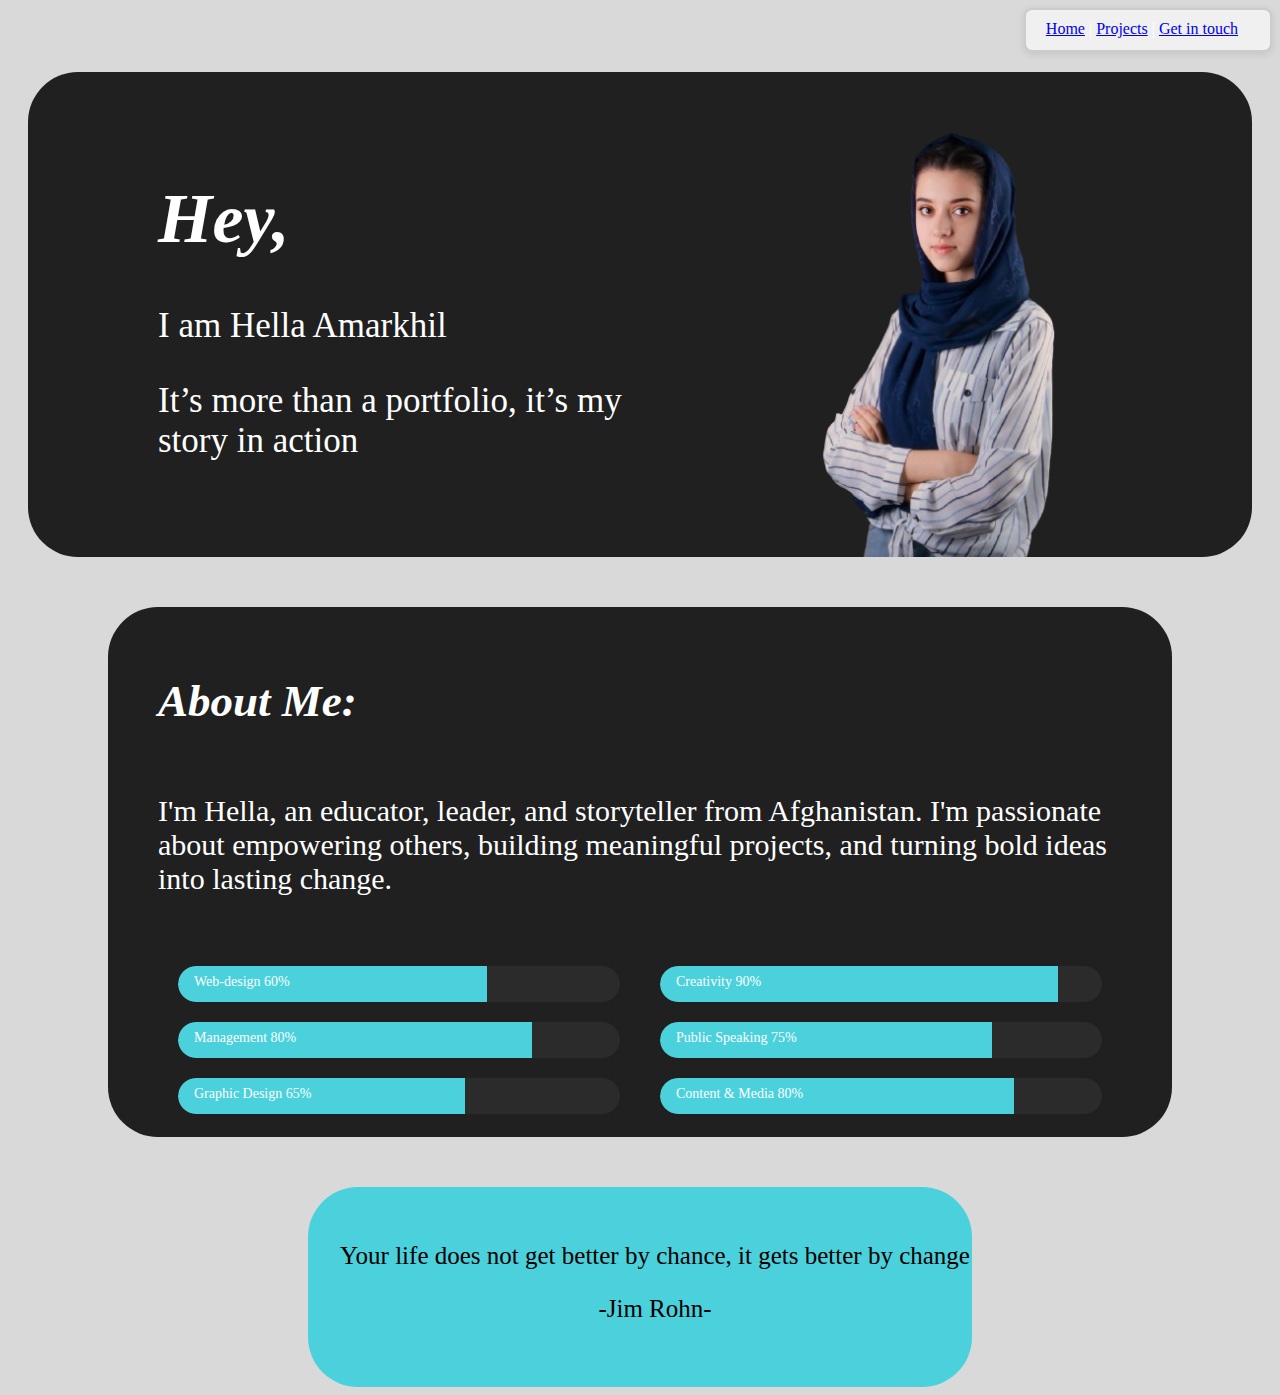
<file: index.html>
<!DOCTYPE html>
<html lang="en">
<head>
    <meta charset="UTF-8">
    <meta name="viewport" content="width=device-width, initial-scale=1.0">
    <title>Hella's Portfolio</title>
    <link rel="stylesheet" href="style.css">
</head>
<div class="nav-box">
  <nav>
    <a href="index.html">Home</a> |
    <a href="project.html">Projects</a> |
    <a href="contact.html">Get in touch</a>
  </nav>
</div>
<body>
   <div class="section1">
     
   <div class="text">

   <h1 style="font-style: oblique;">Hey,</h1>
    <p>    
I am Hella Amarkhil </p>
<p>It’s more than a portfolio, it’s my story in action</p> </div> 
<img src="IMG_4733_1_-removebg-preview.png" class="right-image">
   </div>

   <div class="section2">
    <h2 style="font-style: oblique;">About Me:</h2>
    <p>I'm Hella, an educator, leader, and storyteller from Afghanistan. I'm passionate about empowering others, building meaningful projects, and turning bold ideas into lasting change.</p>

    <div class="skills-grid">
      <div class="skill">
        <div class="skill-bar" style="width: 70%"></div>
        <span>Web-design 60%</span>
      </div>
      <div class="skill">
        <div class="skill-bar" style="width: 90%"></div>
        <span>Creativity 90%</span>
      </div>
      <div class="skill">
        <div class="skill-bar" style="width: 80%"></div>
        <span>Management 80%</span>
      </div>
      <div class="skill">
        <div class="skill-bar" style="width: 75%"></div>
        <span>Public Speaking 75%</span>
      </div>
      <div class="skill">
        <div class="skill-bar" style="width: 65%"></div>
        <span>Graphic Design 65%</span>
      </div>
      <div class="skill">
        <div class="skill-bar" style="width: 80%"></div>
        <span>Content & Media 80%</span>
      </div>
    </div>
  </div>

  <div class="section3">
    <div class="text2">
    <p>Your life does not get better by chance, it gets better by change</p>
    <p>-Jim Rohn-</p>
    </div>
  </div>
</body>
</html>
</file>
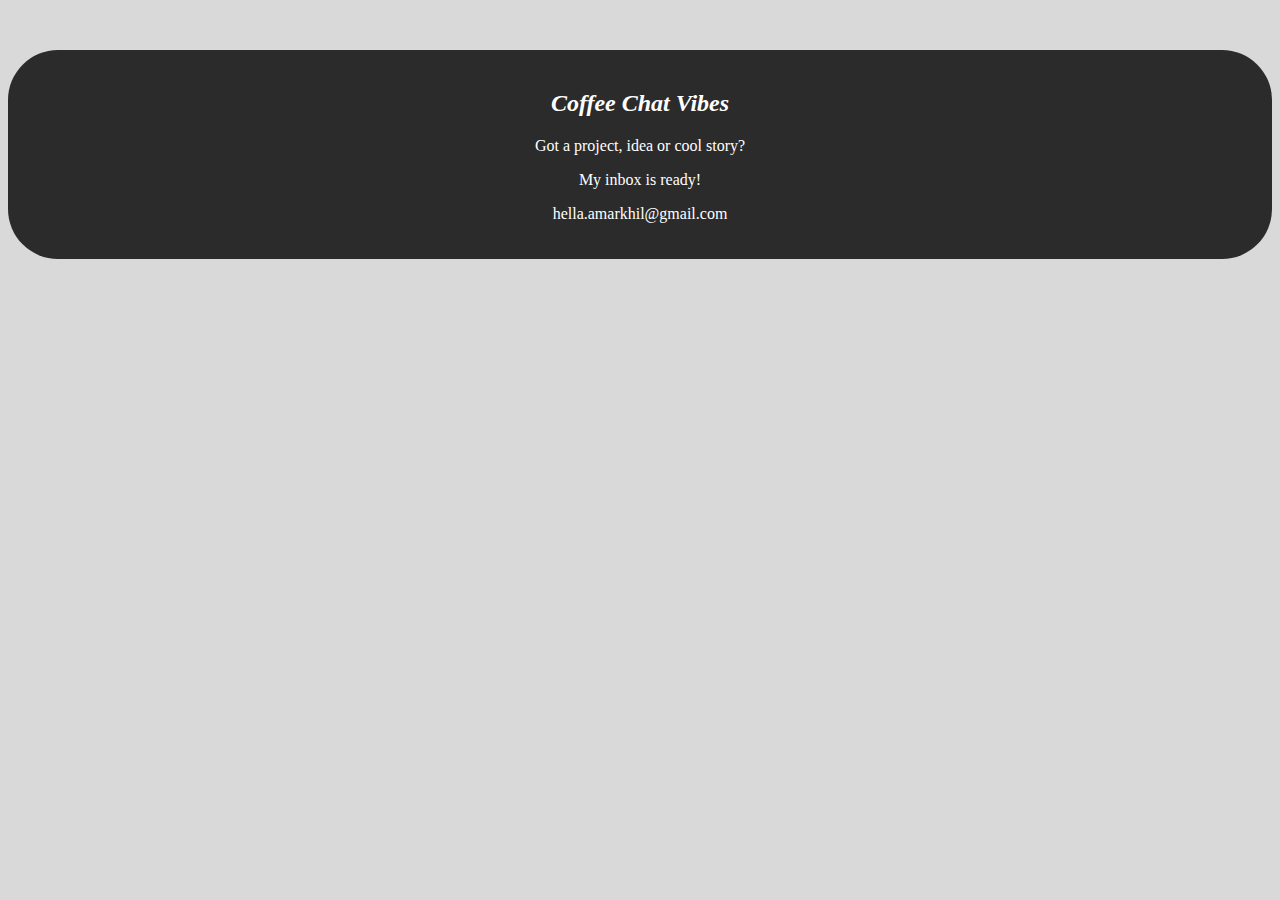
<file: contact.html>
<!DOCTYPE html>
<html lang="en">
<head>
    <meta charset="UTF-8">
    <meta name="viewport" content="width=device-width, initial-scale=1.0">
    <title>Contact Me</title>
    <link rel="stylesheet" href="style.css">
</head>
<body>
    <div class="coffee">
        <h2 style="font-style: oblique;">Coffee Chat Vibes</h2>
        <p>Got a project, idea or cool story?</p>
        <p>My inbox is ready!</p>
        <p>hella.amarkhil@gmail.com</p>
    </div>
</body>
</html>
</file>
<file: style.css>
body{
    color: #ffff;
    background-color: #D9D9D9;
}
.nav-box {
  background-color: #f0f0f0; 
  border: 2px solid #ccc;    
  padding: 10px 20px;
  margin-left: auto;
  margin-right: 0;
  text-align: right;
  height: 20px;
  width: fit-content;
  border-radius: 8px;        
  box-shadow: 0 2px 8px rgba(0, 0, 0, 0.1); 
  
}
.section1{
    display: flex;
    text-align: left;
    background-color: #212020;
    border-radius: 50px;
    margin-top: 20px;
    padding-left: 30px;
    padding-right: 50px;
    margin-left: 20px;
    margin-right: 20px;
 

}
.text{
    flex: 1;
  font-size: 35px;
  padding-left: 100px;
  padding-top: 60px;
  
}
.right-image{
 width: 500px;
  height: auto;
  margin-left: 15px;
 
}
.section2{
    display: flex;
    flex-direction: column;
    text-align: left;
    background-color: #212020;
    border-radius: 50px;
    margin-top: 50px;
    padding-left: 50px;
    padding-right: 50px;
    padding-top: 30px;
    margin-left: 100px;
    margin-right: 100px;
    height: 500px;
    font-size: 30px;
}
.text2{
  flex: 1;
  font-size: 40px;
  padding-left: 30px;
  padding-top: 30px;
}

    .skills-grid {
      display: grid;
      grid-template-columns: 1fr 1fr;
      gap: 20px 40px;
      padding-left: 20px;
      padding-top: 40px;
      padding-right: 20px;
    }

    .skill {
      background-color: #2b2b2b;
      border-radius: 999px;
      overflow: hidden;
      height: 36px;
      position: relative;
    }

    .skill span {
      position: absolute;
      left: 16px;
      top: 8px;
      z-index: 2;
      font-size: 14px;
    }

    .skill-bar {
      height: 100%;
      background-color: #4bd1dc;
      border-radius: 999px 0 0 999px;
      position: absolute;
      top: 0;
      left: 0;
      z-index: 1;
    }

    @media (max-width: 600px) {
      .skills-grid {
        grid-template-columns: 1fr;
      }
    }

    .section3{
      background-color:#4bd1dc ;
      border-radius: 50px;
      height: 200px;
      margin-left: 300px;
      margin-right: 300px;
      margin-top: 50px;
      text-align: center;
    }
    .text2{
      color: black;
      font-size: 25px;
    }

    .project{
      background-color: #212020;
      border-radius: 50px;
      display: flex;
      height: 200px;
      text-align: left;
      margin-left: 40px;
      margin-right: 40px;
      padding-left: 30px;
      color: white;
      padding-top: 10px;
      margin-top: 15px;
      align-content: flex-end;
    }
    .project-text{
      color: #212020;
      font-style: oblique;
      text-align: center;
    }

    .Cooklet{
      width: 150px;
      height: 120px;
      border-radius: 15px;
      align-content: flex-end;
    }
    .description{
      text-align: left;
      align-items: flex-start;
    }
    .coffee{
      background-color: #2b2b2b;
      border-radius: 50px;
      text-align: center;
      margin-top: 50px;
      padding: 20px;
      
    }
</file>
